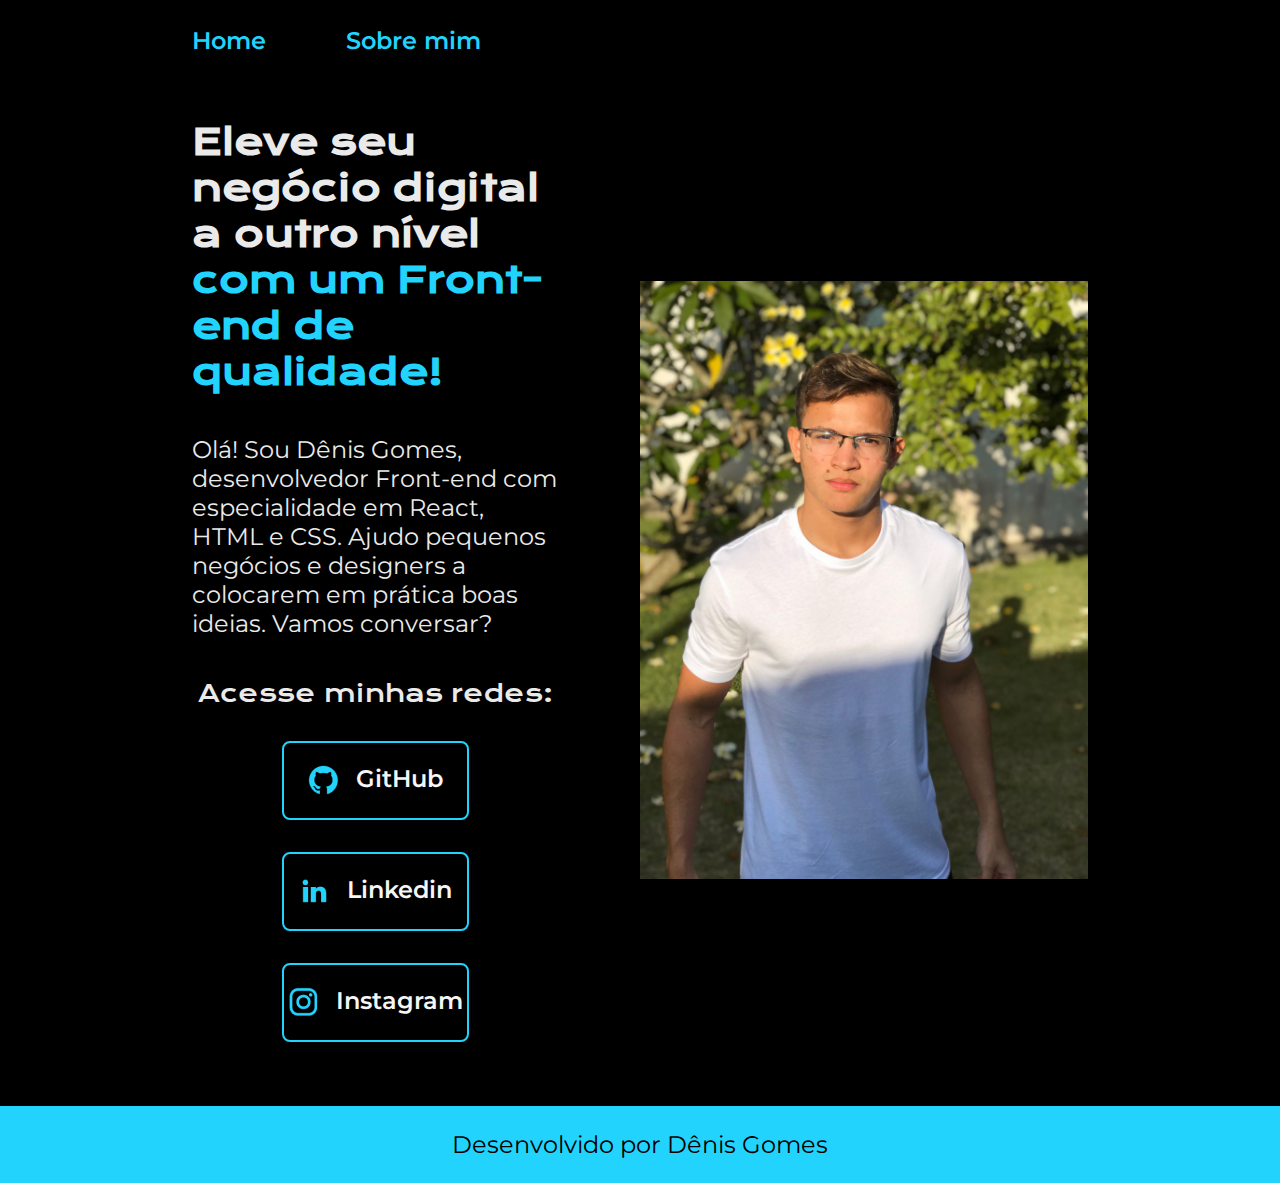
<file: index.html>
<!DOCTYPE html>
<html lang="pt-br">
<head>
    <meta charset="UTF-8">
    <meta name="viewport" content="width=device-width, initial-scale=1.0">
    <title>Portfolio</title>
    <link rel="stylesheet" href="./styles/style.css">
</head>
<body>
    <header class="cabecalho">
        <nav class="cabecalho__menu">
            <a class="cabecalho__menu__link" href="index.html">Home</a>
            <a class="cabecalho__menu__link" href="about.html">Sobre mim</a>
        </nav>
    </header>
    <main class="apresentacao">
        <section class="apresentacao__conteudo">
            <h1 class="apresentacao__conteudo__titulo">Eleve seu negócio digital a outro nível <strong class="titulo-destaque">com um Front-end de qualidade!</strong></h1>
            <p class="apresentacao__conteudo__paragrafo">Olá! Sou Dênis Gomes, desenvolvedor Front-end com especialidade em React, HTML e CSS. Ajudo pequenos negócios e designers a colocarem em prática boas ideias. Vamos conversar?</p>
            <div class="apresentacao__links">
                <h2 class="apresentacao__links__subtitulo">Acesse minhas redes:</h2>
                <a class="apresentacao__links__navegacao" href="https://github.com/denisgomes2"> 
                    <img src="./assets/github.png"> GitHub
                </a>
                <a class="apresentacao__links__navegacao" href="https://www.linkedin.com/in/d%C3%AAnis-gomes-455173180/"> 
                    <img src="./assets/linkedin.png"> Linkedin
                </a>
                <a class="apresentacao__links__navegacao" href="https://instagram.com/denisg0mes"> 
                    <img src="./assets/instagram.png"> Instagram
                </a>
            </div>
        </section>
        <img class="apresentacao__imagem" src="./assets/minhafoto.png" alt="Minha foto">
    </main>
    <footer class="rodape">
        <p>Desenvolvido por Dênis Gomes</p>
    </footer>
</body>
</html>
</file>
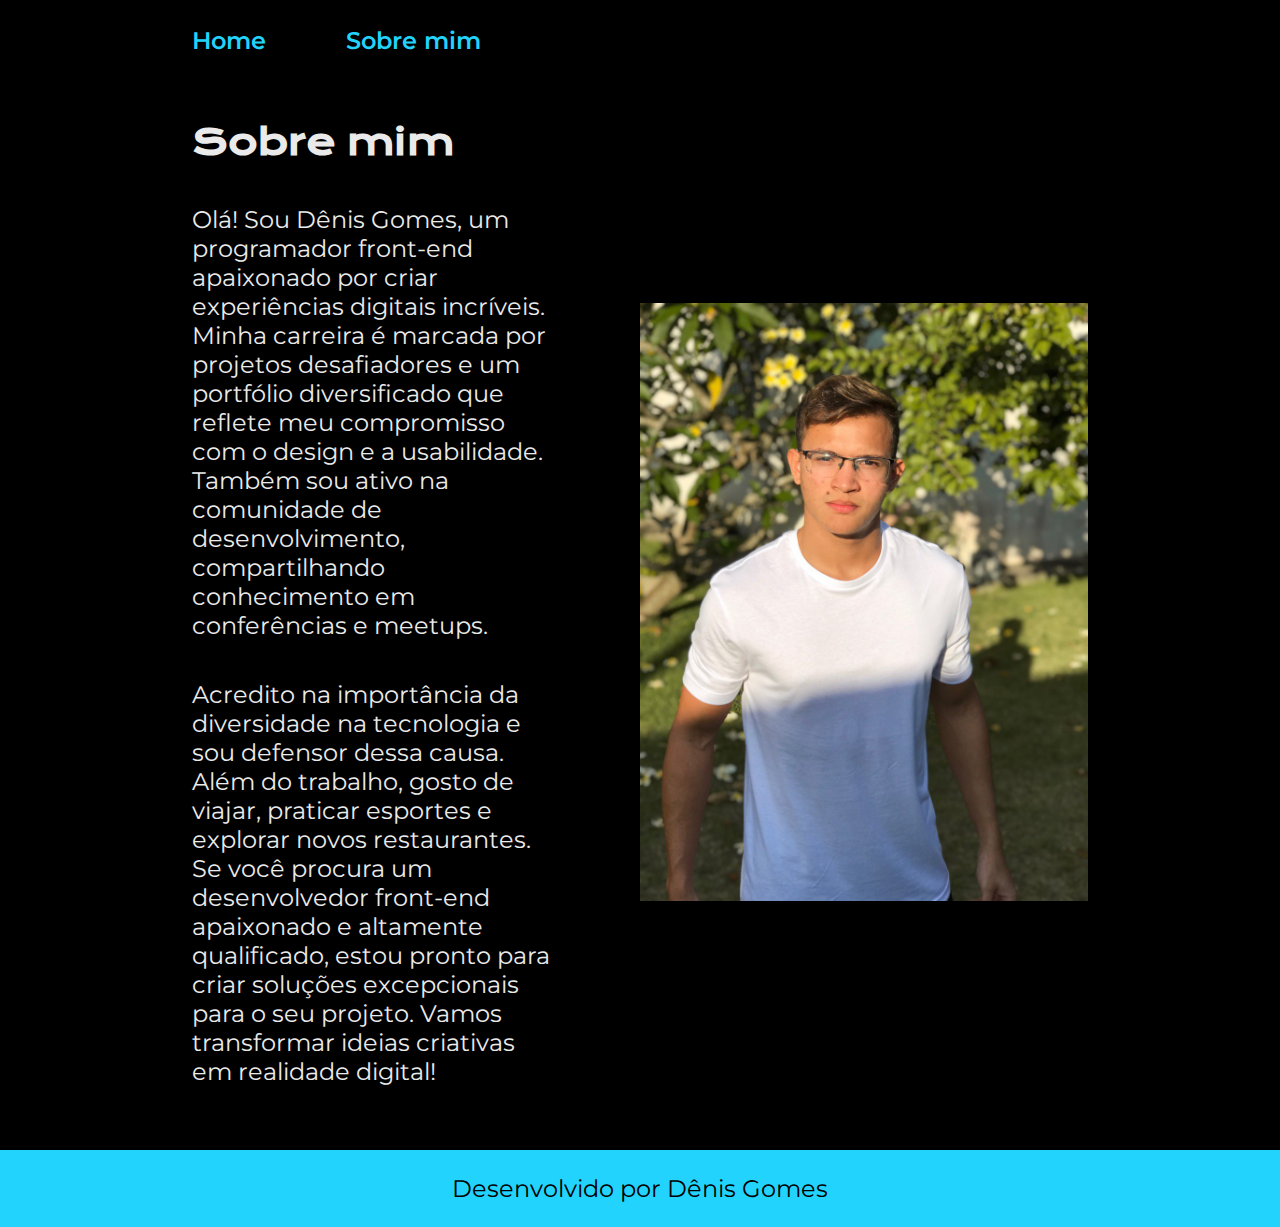
<file: about.html>
<!DOCTYPE html>
<html lang="pt-br">
<head>
    <meta charset="UTF-8">
    <meta name="viewport" content="width=device-width, initial-scale=1.0">
    <title>Sobre mim</title>
    <link rel="stylesheet" href="./styles/style.css">
</head>
<body>
    <header class="cabecalho">
        <nav class="cabecalho__menu">
            <a class="cabecalho__menu__link" href="index.html">Home</a>
            <a class="cabecalho__menu__link" href="about.html">Sobre mim</a>
        </nav>
    </header>

    <main class="apresentacao">
        <section class="apresentacao__conteudo">
            <h1 class="apresentacao__conteudo__titulo">Sobre mim</h1>
            <p class="apresentacao__conteudo__paragrafo">Olá! Sou Dênis Gomes, um programador front-end apaixonado por criar experiências digitais incríveis. Minha carreira é marcada por projetos desafiadores e um portfólio diversificado que reflete meu compromisso com o design e a usabilidade. Também sou ativo na comunidade de desenvolvimento, compartilhando conhecimento em conferências e meetups.</p>
            <p class="apresentacao__conteudo__paragrafo">Acredito na importância da diversidade na tecnologia e sou defensor dessa causa. Além do trabalho, gosto de viajar, praticar esportes e explorar novos restaurantes. Se você procura um desenvolvedor front-end apaixonado e altamente qualificado, estou pronto para criar soluções excepcionais para o seu projeto. Vamos transformar ideias criativas em realidade digital!</p>
        </section>
        <img class="apresentacao__imagem" src="./assets/minhafoto.png" alt="Minha foto">
    </main>

    <footer class="rodape"> 
        <p>Desenvolvido por Dênis Gomes</p>
    </footer>
</body>
</html>
</file>
<file: styles/style.css>
@import url('https://fonts.googleapis.com/css2?family=Krona+One&family=Montserrat:wght@400;600&display=swap');

:root {
    --cor-primaria: #000000;
    --cor-secundaria: #F6F6F6;
    --cor-terciaria: #22D4FD;
    --cor-hover: #272727;

    --fonte-primaria: 'Krona One', sans-serif;
    --fonte-secundaria: 'Montserrat', sans-serif;
}

* {
    margin: 0;
    padding: 0;
}

body {
    box-sizing: border-box;
    background-color: var(--cor-primaria);
    color: #eaeaea;
}

.cabecalho {
    padding: 2% 0% 0% 15%;
}

.cabecalho__menu {
    display: flex;
    gap: 80px;
}

.cabecalho__menu__link {
    font-family: var(--fonte-secundaria);
    font-size: 1.5rem;
    font-weight: 600;
    color: var(--cor-terciaria);
    text-decoration: none;
}

.apresentacao {
    padding: 5% 15%;
    display: flex;
    align-items: center;
    justify-content: space-between;
    gap: 82px;
}

.apresentacao__conteudo {
    width: 50%;
    display: flex;
    flex-direction: column;
    gap: 40px;
}


.apresentacao__conteudo__titulo {
    font-size: 2.25rem;
    font-family: var(--fonte-primaria);
}


.titulo-destaque {
    color: var(--cor-terciaria);
}

.apresentacao__conteudo__paragrafo {
    font-size: 1.5rem;
    font-family: var(--fonte-secundaria);
}


.apresentacao__links {
    display: flex;
    flex-direction: column;
    justify-content: space-between;
    align-items: center;
    gap: 32px;
}

.apresentacao__links__subtitulo {
    font-family: var(--fonte-primaria);
    font-weight: 400;
    font-size: 1.5rem;
}


.apresentacao__links__navegacao {
    display: flex;
    justify-content: center;
    gap: 16px;
    border: 2px solid var(--cor-terciaria);
    width: 50%;
    text-align: center;
    border-radius: 8px;
    font-size: 1.5rem;
    font-weight: 600;
    padding: 21.5px 0;
    text-decoration: none;
    color: var(--cor-secundaria);
    font-family: var(--fonte-secundaria);
}

.apresentacao__links__link:hover {
    background-color: var(--cor-hover);
    color: var(--cor-terciaria);
}

.apresentacao__imagem {
    width: 50%;
}

.rodape {
    padding: 24px;
    color: var(--cor-primaria);
    background-color: var(--cor-terciaria);
    text-align: center;
    font-family: var(--fonte-secundaria);
    font-size: 1.5rem;
    font-weight: 400;
}

@media (max-width: 1200px) {
    
    .cabecalho {
        padding: 10%;
    }

    .cabecalho__menu {
        justify-content: center;
    }
    
    .apresentacao {
        flex-direction: column-reverse;
        padding: 5%;
    }

    .apresentacao__conteudo {
        width: auto;
    }
}
</file>
